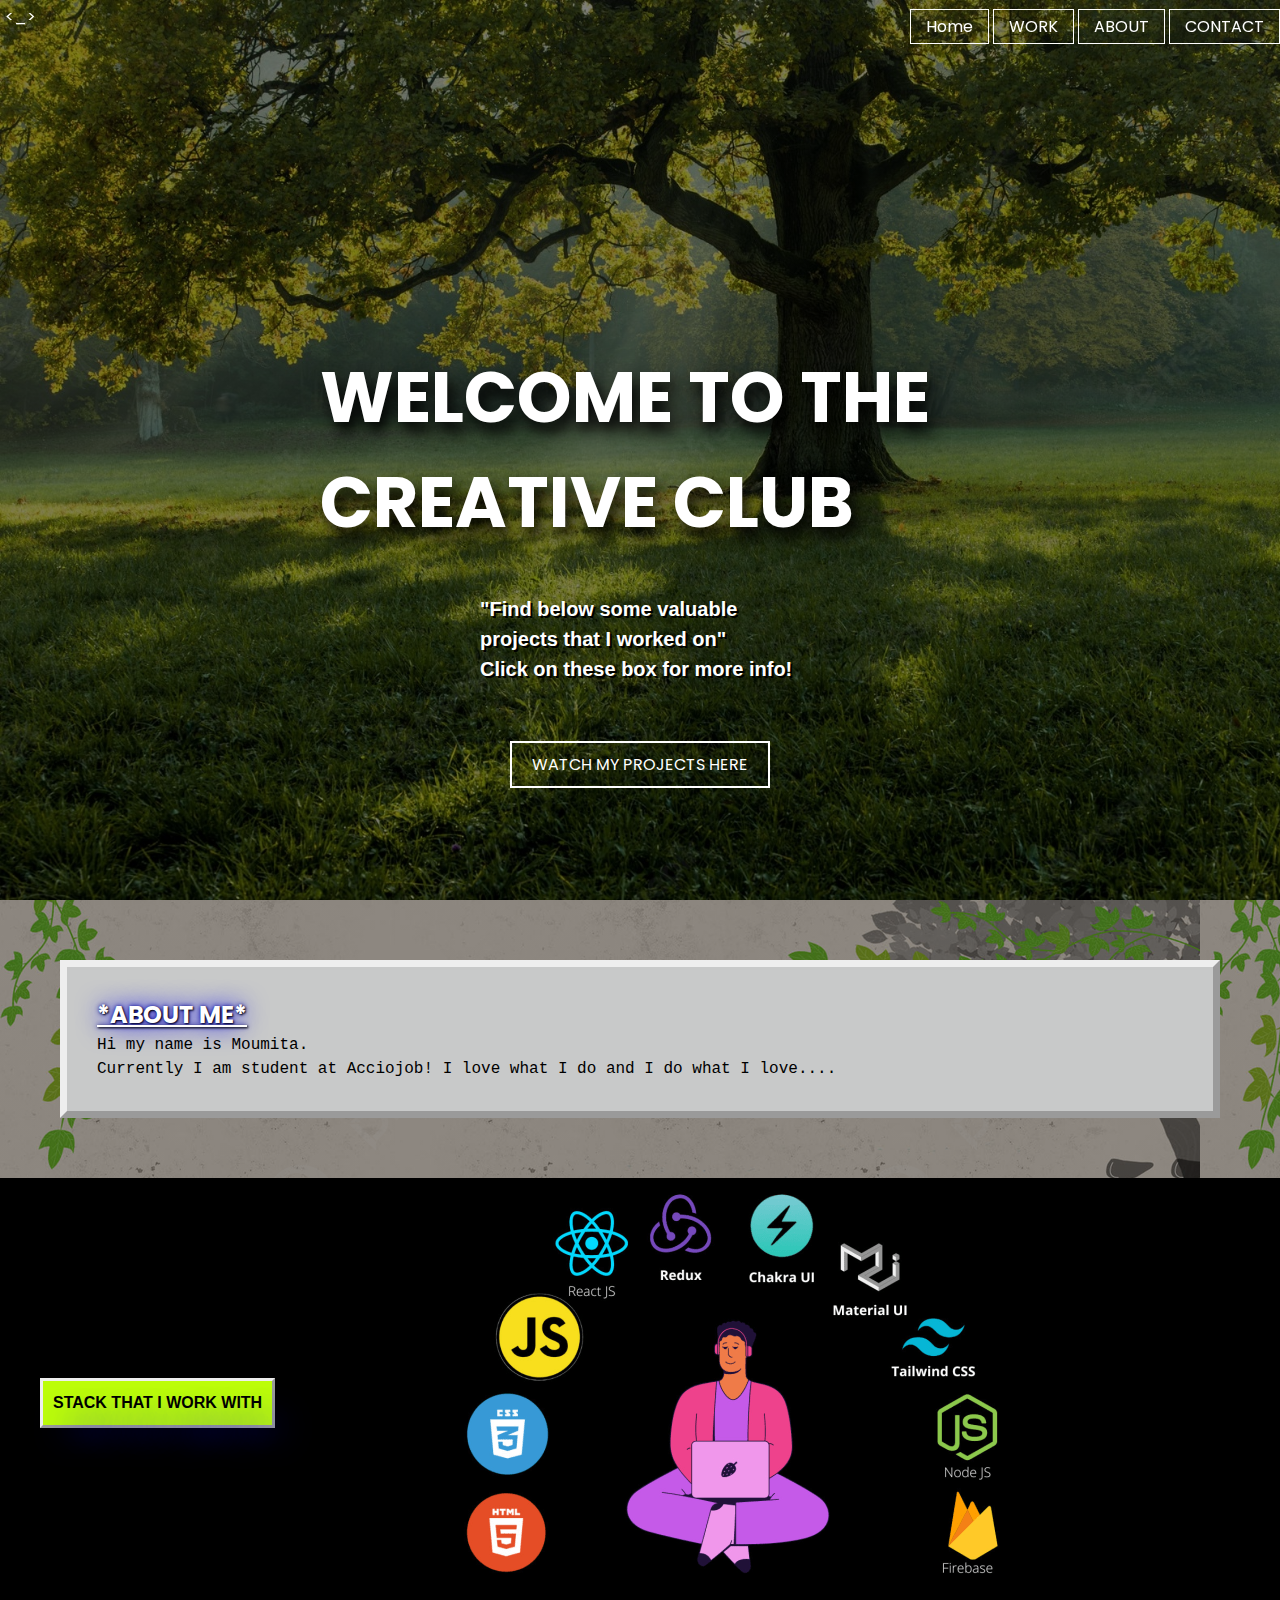
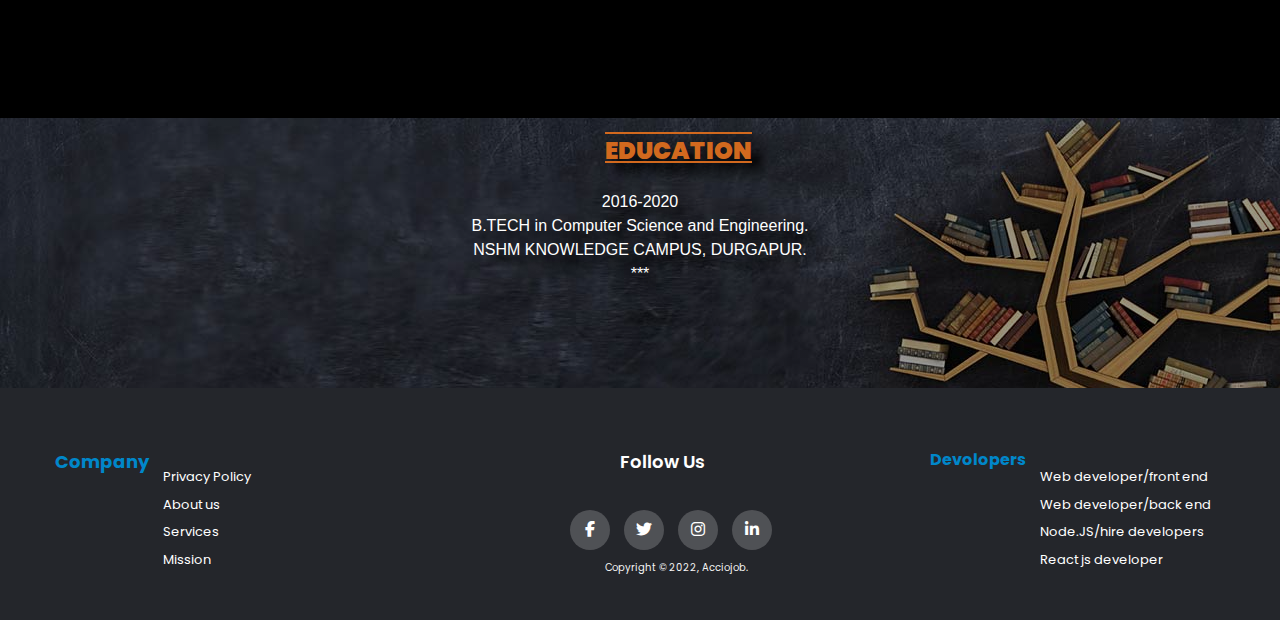
<file: index.html>
<!DOCTYPE html>
<html lang="en">
<head>
    <meta charset="UTF-8">
    <meta http-equiv="X-UA-Compatible" content="IE=edge">
    <meta name="viewport" content="width=device-width, initial-scale=1.0">
    <title>MOUMITA</title>
    <link rel="shortcut icon" href="title.png">
    <link rel="stylesheet" type="text/css" href="style.css">
    <link rel="stylesheet" type="text/css" href="https://cdnjs.cloudflare.com/ajax/libs/font-awesome/6.2.0/css/all.min.css">
    
</head>
<body>
    <div class="main">
        <div class="logo"><_></div>
        <ul>
            <li><a href="#">Home</a></li>
            <li><a href="#">WORK</a></li>
            <li><a href="#">ABOUT</a></li>
            <li><a href="#">CONTACT</a></li>
        </ul>
    </div>
    <header>
       
        <div class="title">
            <h1>WELCOME TO THE CREATIVE CLUB</h1>
            <div class="projects">
            <h5>"Find below some valuable projects that I worked on"
                <br/>Click on these box for more info!</h5>
        </div>
        <div class="button">
            <a href="Projects.html" class="btn">WATCH MY PROJECTS HERE</a>
        </div> 
       </header>
       <div class="About-Me">
        <div id="one">
            <h2 id="two"><u>
                 *ABOUT ME*
                </u></h2>
            <p id="three"><b>
                Hi my name is Moumita. <br/>
                Currently I am student at Acciojob! 
                I love what I do and I do what I love....
            </b></p>
        </div>
       
       </div>
       <div class="stack">
       <div id="stack1">
     <h3 id="stack-H">STACK THAT I WORK WITH</h3>
     <img src="stack.jpg" id="stack2">
       </div>
    </div>
    <div class="my-education">
       
        <h2><b>EDUCATION</b></h2>
        <br/>
        <br/>
        <br/>
        
        <p>
            2016-2020<br/>
            B.TECH in Computer Science and Engineering.<br/>
            NSHM KNOWLEDGE CAMPUS, DURGAPUR.
            <br/>*** 
           </p>
       
         
    </div>
     <footer class="footer">
        <div class="container">
            <div class="footer-col1">
                <h4 id="company">Company</h4>
                <ul>
                    <li><a href="#">Privacy Policy</a></li>
                    <li><a href="#">About us</a></li>
                    <li><a href="#">Services</a></li>
                    <li><a href="#">Mission</a></li>
                    
                </ul>
            </div>
            <div class="footer-col2">
                <h4 id="devoloper">Devolopers</h4>
                <ul>
                    <li><a href="#">Web developer/front end</a></li>
                    <li><a href="#">Web developer/back end</a></li>
                    <li><a href="#">Node.JS/hire developers</a></li>
                    <li><a href="#">React js developer</a></li>
                </ul>
            </div>
            
               <div class="footer-col">
                    <h4 id="follow us">follow us</h4>
                    <div class="social-links">
                        <a href="#"><i class="fab fa-facebook-f"></i></a>
                        <a href="#"><i class="fab fa-twitter"></i></a>
                        <a href="#"><i class="fab fa-instagram"></i></a>
                        <a href="#"><i class="fab fa-linkedin-in"></i></a>
                    </div>
                    <p id="copyright">Copyright © 2022, Acciojob.</p>
                </div>
            
        </div>
   </footer>
</body>
</html>
</file>
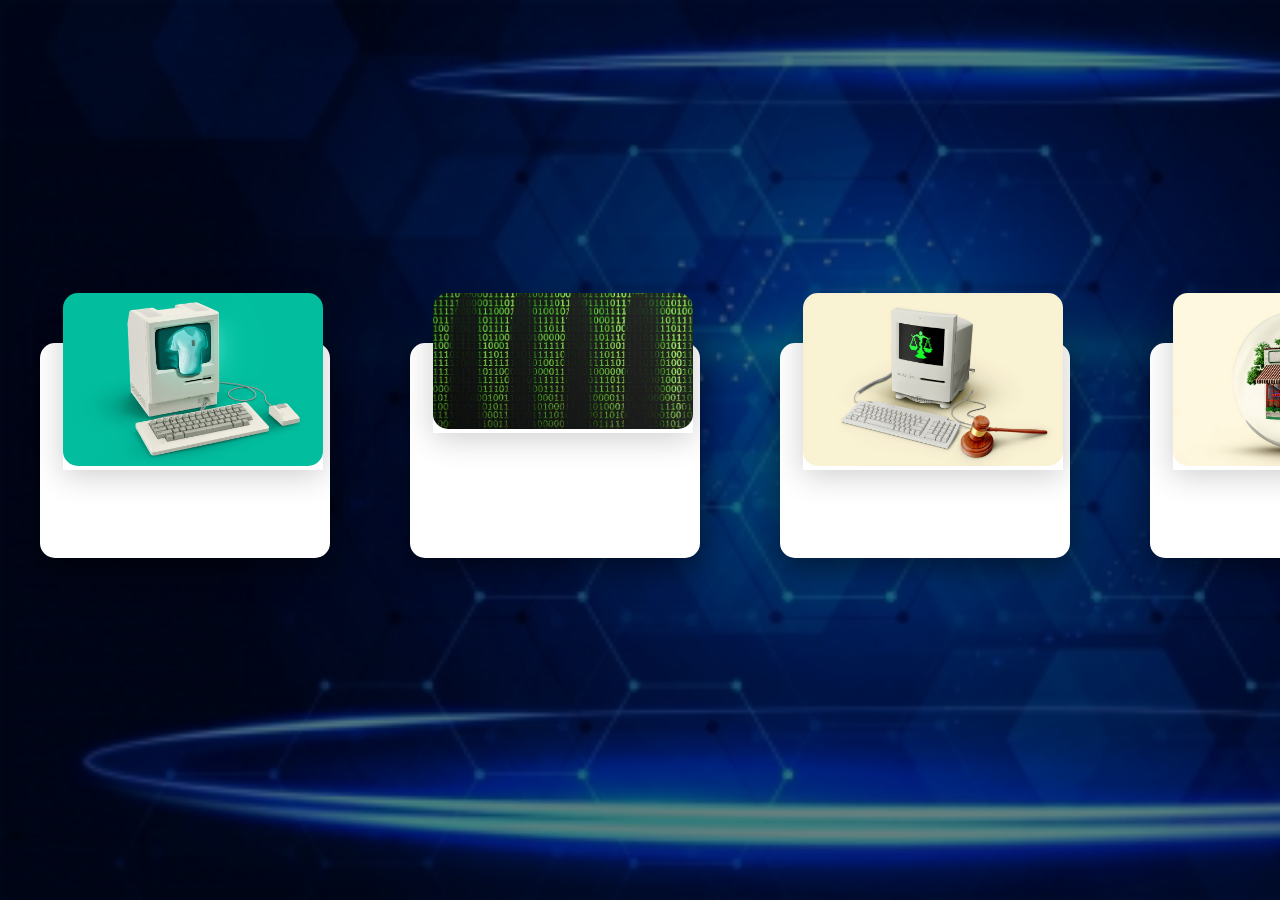
<file: Projects.html>
<!DOCTYPE html>
<html lang="en">
<head>
    <meta charset="UTF-8">
    <meta http-equiv="X-UA-Compatible" content="IE=edge">
    <meta name="viewport" content="width=device-width, initial-scale=1.0">
    <title>Projects</title>
    <link rel="shortcut icon" href="title.png">
    <link rel="stylesheet" type="text/css" href="style2.css">
</head>
<body>
    
    <div class = container>
      <div class = card>
        <div class = image>
          <img href = "#" src = "Ecommerce.jpg">
        </div>
        <div class = content>
          <h3><u>ECOMMERCE</u></h3>
          <p>Made web app with React, Redux,Nodejs, MongoDB ,jwt for auth and Framer motion. This was made to practice my skills on react and javascript in general. It is deployed with the help of Heroku but you can also check it out on my twitter profile.</p>
        </div>
      </div>    
    </div>
    <div class = container>
        <div class = card>
          <div class = image>
            <img href = "#" src = "coding.jpg">
          </div>
          <div class = content>
            <h3><u>CODING</u></h3>
            <p>Built a online IDE with React, Nodejs, Expressjs and a free API from a platform called Jdoodle. You can execute c++, java,and Python code and get the output.</p>
          </div>
        </div>    
      </div>
      <div class = container>
        <div class = card>
          <div class = image>
            <img href = "#" src = "Education.jpg">
          </div>
          <div class = content>
            <h3><u>EDUCATION</u></h3>
            <p>Made a web app with Nodejs, MongoDB, and HTML/CSS, for people to track which courses they are following and discover more courses. The whole point of this project was to help my college mates to find great courses on development</p>
          </div>
        </div>    
      </div>
      <div class = container>
        <div class = card>
          <div class = image>
            <img href = "#" src = "Medical.jpg">
          </div>
          <div class = content>
            <h3><u>MEDICAL</u></h3>
            <p>Made a tracker with React, for the pandemic and got 60 users/hits per day. The tracker itself used a public api for fetching data. The data is represented in graphs too, so that user can visualize the numbers better.</p>
          </div>
        </div>    
      </div>
  </body>

    
       

</html>
</file>
<file: style.css>
@import url('https://fonts.googleapis.com/css2?family=Poppins:wght@300;400;500;600;700&display=swap');
body{
	line-height: 1.5;
	font-family: 'Poppins', sans-serif;
}
*{
	margin:0;
	padding:0;
	box-sizing: border-box;
}
.main{
    background-color: none;
    height: 10vh;
    position: fixed;
    right: 0px;
    z-index: 3;
}
.logo{
    position: fixed;
   padding:5px ; 
   color: #ffffff;
   left: 0px;
    
    
}
ul{
    float: right;
    list-style-type: none;
    margin-top: 15px;
    
}  
ul li{
    display: inline-block;

} 
ul li a{
    text-decoration: none;
    color:white;
    padding: 5px 15px;
    border: 1px solid white;
    transition: 0.6s ease;
}
ul li a:hover{
    background-color: white;
    color: black;
}
header{
    background-image:linear-gradient(rgba(0,0,0,0.5),rgba(0,0,0,0.5)), url(nature.jpg);
    background-repeat: repeat-y;
    height: 100vh;
    background-size: cover;
    
    
      }

  
 

.title{
    position: absolute;
    top: 50%;
    left: 50%;
    transform: translate(-50%,-50%);
}
.title h1{
    color: white;
    font-size: 70px;
    text-shadow: 5px 10px 15px black ;

}
.projects{
    position: absolute;
    top: 140%;
    left: 50%;
    transform: translate(-50%,-50%);
}
.projects h5{
    color: white;
    font-size: 20px;
    text-shadow: 2px 2px black;
    font-family: sans-serif;
}
.button{
    position: absolute;
    top: 200%;
    left: 50%;
    transform: translate(-50%,-50%);
}
.btn{
    border: 2px solid white;
    padding: 10px 20px;
    color: white;
    text-decoration: none;
    transition: 0.6s ease;
}
.btn:hover{
    background-color: white;
    color: black;
}
.About-Me{
    background-image: linear-gradient(rgba(0,0,0,0.4),rgba(0,0,0,0.4)), url(treee.jpg);
    background-repeat: repeat-x;
    padding:60px;

}

#one{
background-color: #c8c9c9;
border: 7px;
border-style: outset;
padding: 30px;
}
#two{
    color: white;
    text-shadow: 1px 1px 2px black, 0 0 25px blue, 0 0 5px darkblue;

}

#three{
color: black;
font-family: monospace;
font-weight: 200;
font-size: large;
}
.stack{
    background-color: black;
    height: 60vh;
   
}
#stack1{
    
    position: relative;
    
}
#stack2{
    position: absolute;
    left: 400px;
}

#stack-H{
    font-size: medium;
    color: black;
    padding: 10px;
    position: absolute;
    top:200px;
    left: 40px;
    text-shadow: 15px 25px 35px blue;
    display: inline;
    background-color: rgb(188, 253, 9);
    border-style: outset;
    font-family: 'Franklin Gothic Medium', 'Arial Narrow', Arial, sans-serif;
}
    .my-education{
   background-image:  linear-gradient(rgba(0,0,0,0.4),rgba(0,0,0,0.4)), url(education-tree.jpg);
   height: 30vh;
   background-size: auto;
   background-repeat: repeat-x;
    position: relative;
    }
.my-education h2{
    color: chocolate;
    text-align: center;
      padding: 5px;
      text-decoration: overline underline;
      position: absolute;
      left:600px;
      top: 10px;
      text-shadow: 10px 10px 10px black;
}
.my-education p{
    text-align: center;
    color: #ffffff;
    font-family: 'Franklin Gothic Medium', 'Arial Narrow', Arial, sans-serif;
    text-shadow: 10px 10px 10px black;
    
}
.footer{
	background-color: #24262b;
    padding: 60px 0;
}
    .container{
	max-width: 1170px;
	margin:auto;
    position: relative;
}



.footer-col1{
    font-size: 18px;
	color: #ffffff;
    
	position: absolute;
    left: 0px;
   
    

}
#company{
    display: inline-block;
  position: relative;
  color: #0087ca;
}
#company:after{
    content: '';
  position: absolute;
  width: 100%;
  transform: scaleX(0);
  height: 2px;
  bottom: 0;
  left: 0;
  background-color: #0087ca;
  transform-origin: bottom right;
  transition: transform 0.25s ease-out;
}
#company:hover:after{
    transform: scaleX(1);
    transform-origin: bottom left;
}
.footer-col1 ul li{
display: block;
font-size: small;
padding: 4px;


}
.footer-col1 ul li a{
    border: 0px;
    padding: 5px 10px;
    border-radius: 20px;
    
}
.footer-col2{
    color: #ffffff;
    position: absolute;
    right: 0px;
}
#devoloper{
    display: inline-block;
  position: relative;
  color: #0087ca;
}
#devoloper:after{
    content: '';
    position: absolute;
    width: 100%;
    transform: scaleX(0);
    height: 2px;
    bottom: 0;
    left: 0;
    background-color: #0087ca;
    transform-origin: bottom right;
    transition: transform 0.25s ease-out;
}
#devoloper:hover:after{
    transform: scaleX(1);
    transform-origin: bottom left;
}
.footer-col2 ul li{
    display: block;
    font-size: small;
    padding: 4px;
}
.footer-col2 ul li a{
    border: 0px;
    padding: 5px 10px;
    border-radius: 20px;
    transition: 0.6s ease;
}



.footer-col{
   width: 25%;
   padding: 0 15px;
}
.footer-col h4{
    font-size: 18px;
	color: #ffffff;
    
	text-transform: capitalize;
	margin-bottom: 35px;
	font-weight: 600;
   
    left: 550px;
	position: relative;
    
}
.footer-col .social-links a
{
    
	display: inline-block;
	height: 40px;
	width: 40px;
	background-color:rgba(255,255,255,0.2);
	margin:0 10px 10px 0;
	text-align: center;
	line-height: 40px;
	border-radius: 50%;
	color: #ffffff;
	transition: all 0.5s ease;
    position: relative;
    left: 500px;
   

    }
.footer-col .social-links a:hover{
	color: #24262b;
	background-color: #ffffff;
}
#copyright{
    color: whitesmoke;
    font-size: x-small;
    position: absolute;
    left: 550px;
}
/*responsive*/
@media(max-width: 767px){
    .footer-col{
      width: 50%;
      margin-bottom: 30px;
  }
  }
  @media(max-width: 574px){
    .footer-col{
      width: 100%;
  }
  }
</file>
<file: style2.css>
* { 
    margin : 0;
    padding: 0;
    box-sizing : border-box;
    font-familly : "Poppins", sans-serif;
  }
  body {
   display: flex;
   height: 100vh;
    background-size: cover;
    background-image: linear-gradient(rgba(0,0,0,0.5),rgba(0,0,0,0.5)), url(technology.jpg);
  
    
  }
  
  .container {
    position : relative;
    width : 1100px;
    display : flex;
    align-items : center;
    justify-content : center;
    flex-warp : warp;
    padding : 30px;  
  }
  
  .container .card {
    position: relative;
    max-width : 300px;
    height : 215px;  
    background-color : #fff;
    margin : 30px 10px;
    padding : 20px 15px;
    
    display : flex;
    flex-direction : column;
    box-shadow : 0 10px 30px rgba(0,0,0,0.5);
    transition : 0.3s ease-in-out;
    border-radius : 15px;
  }
  .container .card:hover {
    height : 320px;    
  }
  
  
  .container .card .image {
    position : relative;
    width : 260px;
    height : 260px;
    
    top : -40%;
    left: 8px;
    box-shadow : 0 5px 30px rgba(0,0,0,0.2);
    z-index : 1;
  }
  
  .container .card .image img {
    max-width : 100%;
    border-radius : 15px;
  }
  
  .container .card .content {
    position : relative;
    top : -140px;
    padding : 10px 15px;
    color : #111;
    text-align : center;
    
    visibility : hidden;
    opacity : 0;
    transition : 0.3s ease-in-out;
      
  }
  
  .container .card:hover .content {
     margin-top : 30px;
     visibility : visible;
     opacity : 1;
     transition-delay: 0.2s;
    
  }
</file>
